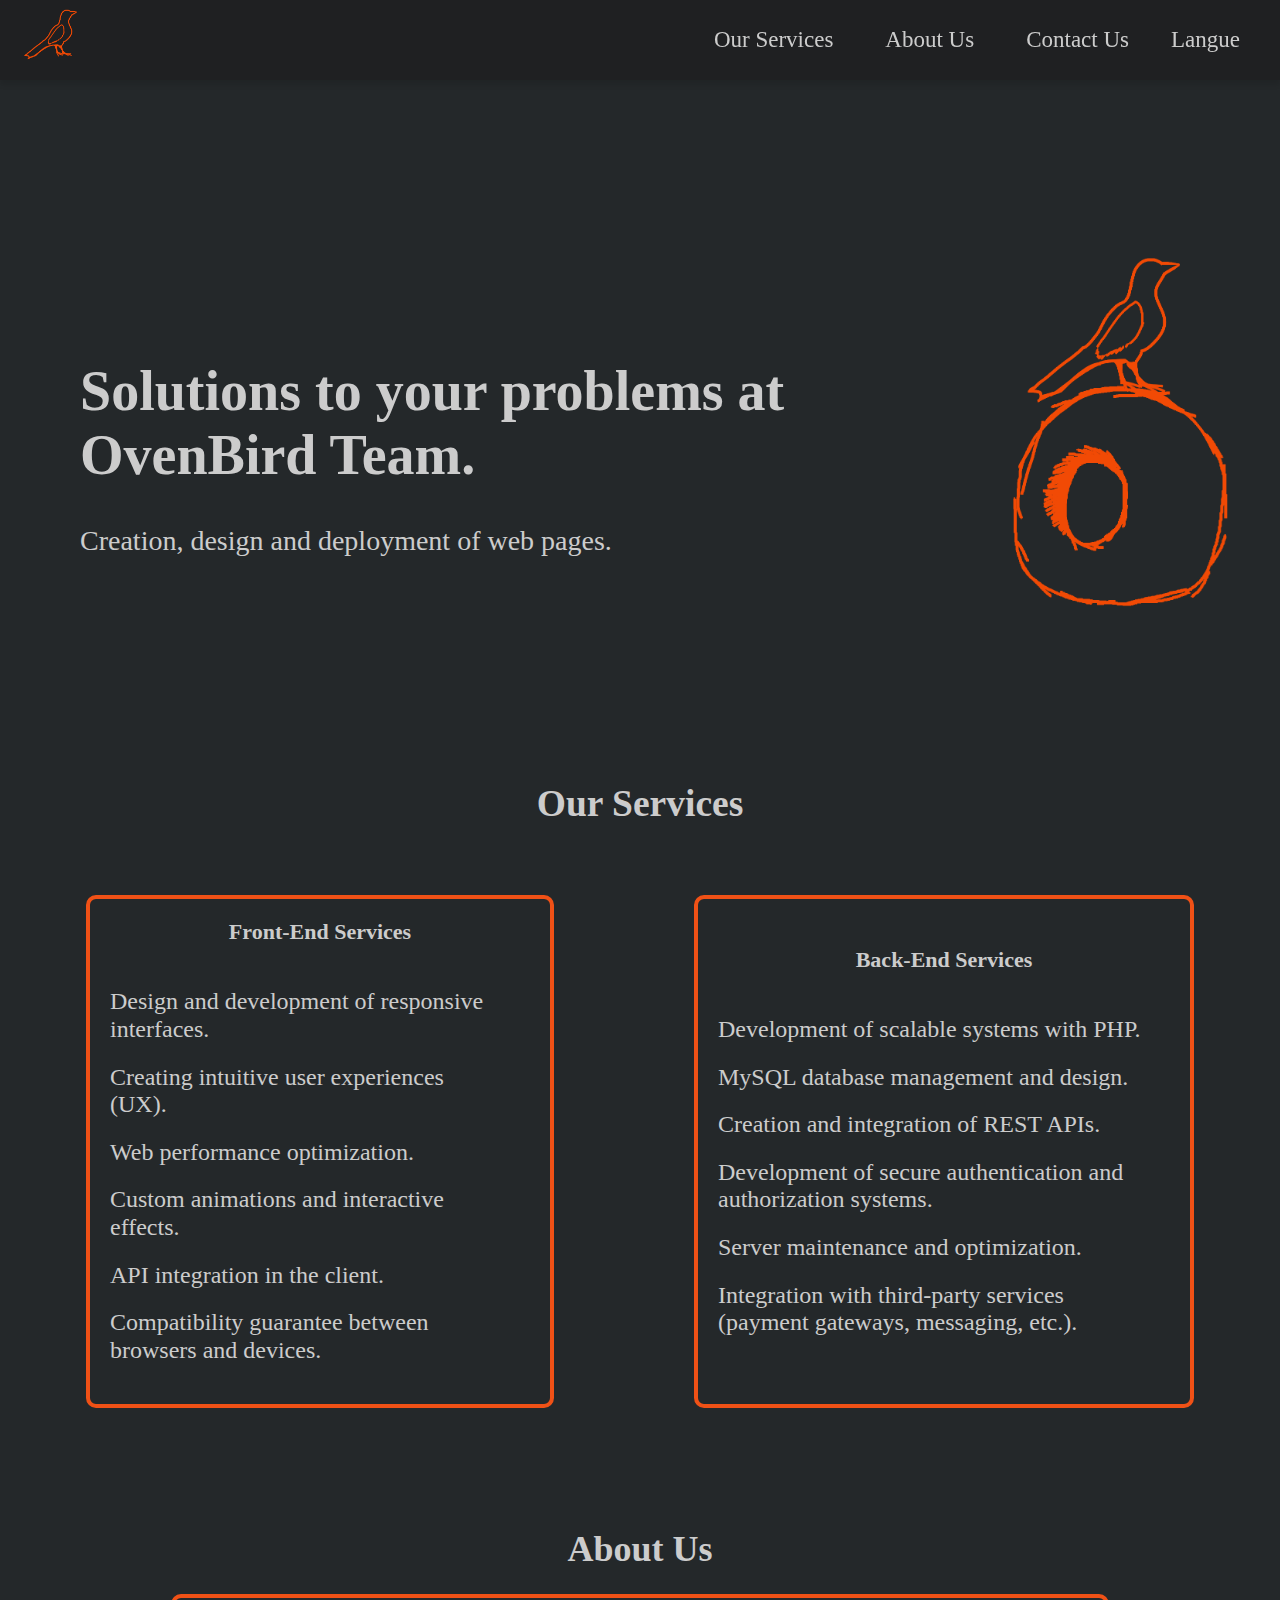
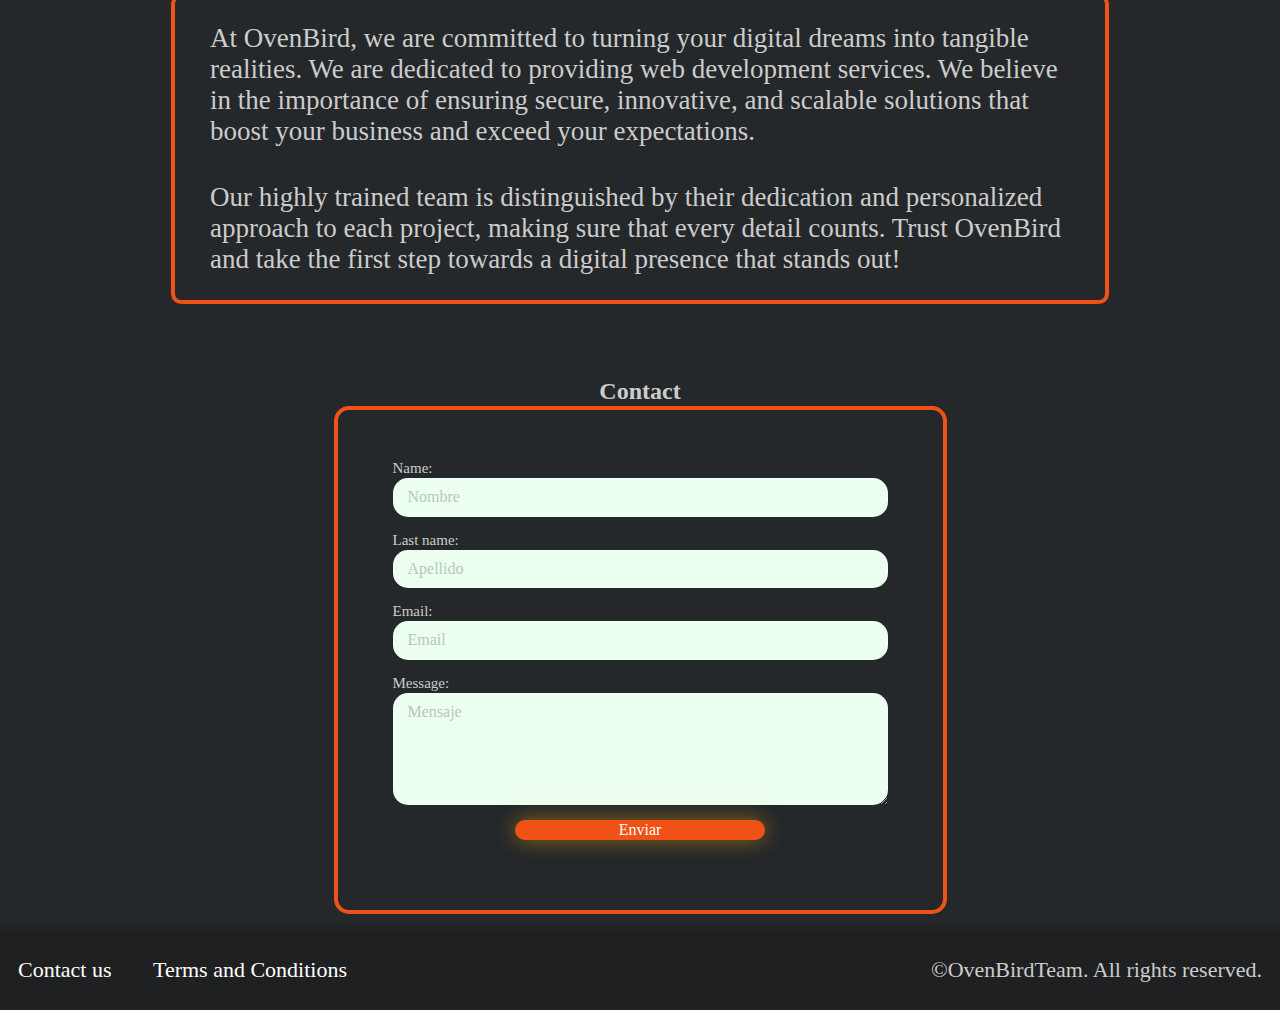
<file: index.html>
<!DOCTYPE html>
<html lang="en">
<head>
    <meta charset="UTF-8">
    <meta name="viewport" content="width=device-width, initial-scale=1.0">
    <meta name="author" content="OvenBirdTeam">
    <meta name="robots" content="index, follow"/>
    <meta name="description" content="We are committed to turning your digital dreams into tangible realities.
    We are dedicated to offering web development services. We believe in the importance of ensuring
    secure, innovative and scalable solutions that boost your business and exceed your expectations.">
    <meta name="keywords" content="Professional web design, Front-End development, Back-End development, web page creation">
    <meta http-equiv="Content-Security-Policy" content="font-src 'self' https://fonts.gstatic.com; style-src 'self' https://fonts.googleapis.com;">
    <link rel="canonical" href="https://www.ovenbirdteam.com/">
    <link rel="alternate" href="https://www.ovenbirdteam.com/" hreflang="en">
    <link rel="alternate" href="https://www.ovenbirdteam.com/es.html" hreflang="es">
    <link rel="stylesheet" href="styles.css">
    <link rel="stylesheet" href="normalize.css">
    <link rel="preconnect" href="https://fonts.googleapis.com">
    <link rel="preconnect" href="https://fonts.gstatic.com" crossorigin>
    <link href="https://fonts.googleapis.com/css2?family=Jersey+15&family=Josefin+Sans:ital,wght@0,100..700;1,100..700&display=swap" rel="stylesheet">
    <link rel="icon" href="img/logo.ico" type="image/x-icon">
    <title>OvenBirdTeam</title>
</head>
<body>
    <!-- Barra de Navegación -->
    <nav class="navbar">
        <div class="nav-container-logo">
            <a href="/">
                <img class="logo-img" src="img/logo.webp" alt="logo">
            </a>
        </div>
        <div>
            <ul class="nav-ul">
                <li class="nav-ul-li">
                    <a href="#OurServices" class="nav-link">
                        Our Services
                    </a>
                </li>
                <li class="nav-ul-li">
                    <a href="#AboutUs" class="nav-link">
                        About Us
                    </a>
                </li>
                <li class="nav-ul-li">
                    <a href="#ContactUs" class="nav-link">
                        Contact Us
                    </a>
                </li>
                <li class="langue-li"><p>Langue</p>
                    <ul class="nav-ul-langue">
                        <li class="nav-ul-langue-li">
                            <a hreflang="en" href="index.html" class="nav-link">English</a>
                        </li>
                        <li class="nav-ul-langue-li">
                            <a hreflang="es" href="es.html" class="nav-link">Español</a>
                        </li>
                    </ul>
                </li>
            </ul>
        </div>
    </nav>
    <!-- Contenido Principal -->
    <main>
        <header>
            <div class="header-container-title">
                <h1>
                    Solutions to your problems at OvenBird Team.
                </h1>
                <p>
                    Creation, design and deployment of web pages.
                </p>
            </div>
            <div class="header-container-logo">
                <img class="logo-transparent" src="img/logoc.webp" alt="logoc">
            </div>
        </header>
    <!-- Sección Nuestros Servicios -->
        <section class="section-services">
            <h2 id="#OurServices">
                Our Services
            </h2>
            <div class="section-container-services">
                <div class="section-container-services-ul">
                    <h3 class="services-h3">
                        Front-End Services
                    </h3>
                    <ul class="services-ul">
                        <li class="services-ul-li">
                            Design and development of responsive interfaces.
                        </li>
                        <li class="services-ul-li">
                            Creating intuitive user experiences (UX).
                        </li>
                        <li class="services-ul-li">
                            Web performance optimization.
                        </li>
                        <li class="services-ul-li">
                            Custom animations and interactive effects.
                        </li>
                        <li class="services-ul-li">
                            API integration in the client.
                        </li>
                        <li class="services-ul-li">
                            Compatibility guarantee between browsers and devices.
                        </li>
                    </ul>
                </div>
                <div class="section-container-services-ul">
                    <h3 class="services-h3">
                        Back-End Services
                    </h3>
                    <ul class="services-ul">
                        <li class="services-ul-li">
                            Development of scalable systems with PHP.
                        </li>
                        <li class="services-ul-li">
                            MySQL database management and design.
                        </li>
                        <li class="services-ul-li">
                            Creation and integration of REST APIs.
                        </li>
                        <li class="services-ul-li">
                            Development of secure authentication and authorization systems.
                        </li>
                        <li class="services-ul-li">
                            Server maintenance and optimization.
                        </li>
                        <li class="services-ul-li">
                            Integration with third-party services (payment gateways, messaging, etc.).
                        </li>
                    </ul>
                </div>
            </div>
        </section>
    <!-- Sección Sobre Nosotros -->
        <section class="section-aboutUs">
            <h2 id="AboutUs">
                About Us
            </h2>    
            <div class="section-aboutUs-div">
                <p class="section-aboutUs-p">
                    At OvenBird, we are committed to turning your digital dreams into tangible realities. We
                    are dedicated to providing web development services. We believe in the importance of ensuring secure, innovative, and scalable
                    solutions that boost your business and exceed your expectations.
                </p>
                <p class="section-aboutUs-p">
                    Our highly trained team is distinguished by their dedication and
                    personalized approach to each project, making sure that every detail counts. Trust
                    OvenBird and take the first step towards a digital presence that stands out!
                </p>
             </div>
        </section>
    <!-- Sección Contáctanos -->
        <section class="section-contactUs">
            <h2 id="ContactUs">
                Contact
            </h2>
            <form  data-netlify="true" netlify-honeypot="bot-field" class="section-form" name="contact" id="form" method="POST">
                <div class="form-container">
                    <input class="input-b" name="bot-field" type="hidden">
                    <div class="form-container-input">
                        <label class="form-label" for="name">Name:</label>
                        <input class="form-input" type="text" name="name" id="name" placeholder="Nombre" autocomplete="name">
                    </div>
                    <div class="form-container-input">
                        <label class="form-label" for="lastname">Last name:</label>
                        <input class="form-input" type="text" name="lastname" id="lastname" placeholder="Apellido" autocomplete="family-name">
                    </div>
                    <div class="form-container-input">
                        <label class="form-label" for="email">Email:</label>
                        <input class="form-input" type="email" name="email" id="email" placeholder="Email" autocomplete="email">
                    </div>
                    <div class="form-container-input">
                        <label class="form-label" for="message">Message:</label>
                        <textarea class="form-textarea" name="message" id="message" cols="50" rows="5"  placeholder="Mensaje"></textarea>
                    </div>
                    <div class="form-container-button">
                        <!-- <input type="hidden" name="_next" value="index.html"> -->
                        <input class="form-button" type="submit" value="Enviar">
                        <p class="warnings" id="warnings"></p>
                    </div>
                </div>
            </form>
        </section>
    </main>
        <footer class="footer-container">
            <div class="footer-container-links">
                <a class="footer-link" href="mailto:ovenbirdteam@gmail.com" class="footer-button-link">Contact us</a>
                <a class="footer-link" href="terms-and-conditions.html">Terms and Conditions</a>
            </div>
            <div class="footer-container-text">
                <p class="footer-text">©OvenBirdTeam. All rights reserved.</p>
            </div>
        </footer>
</body>
</html>
</file>
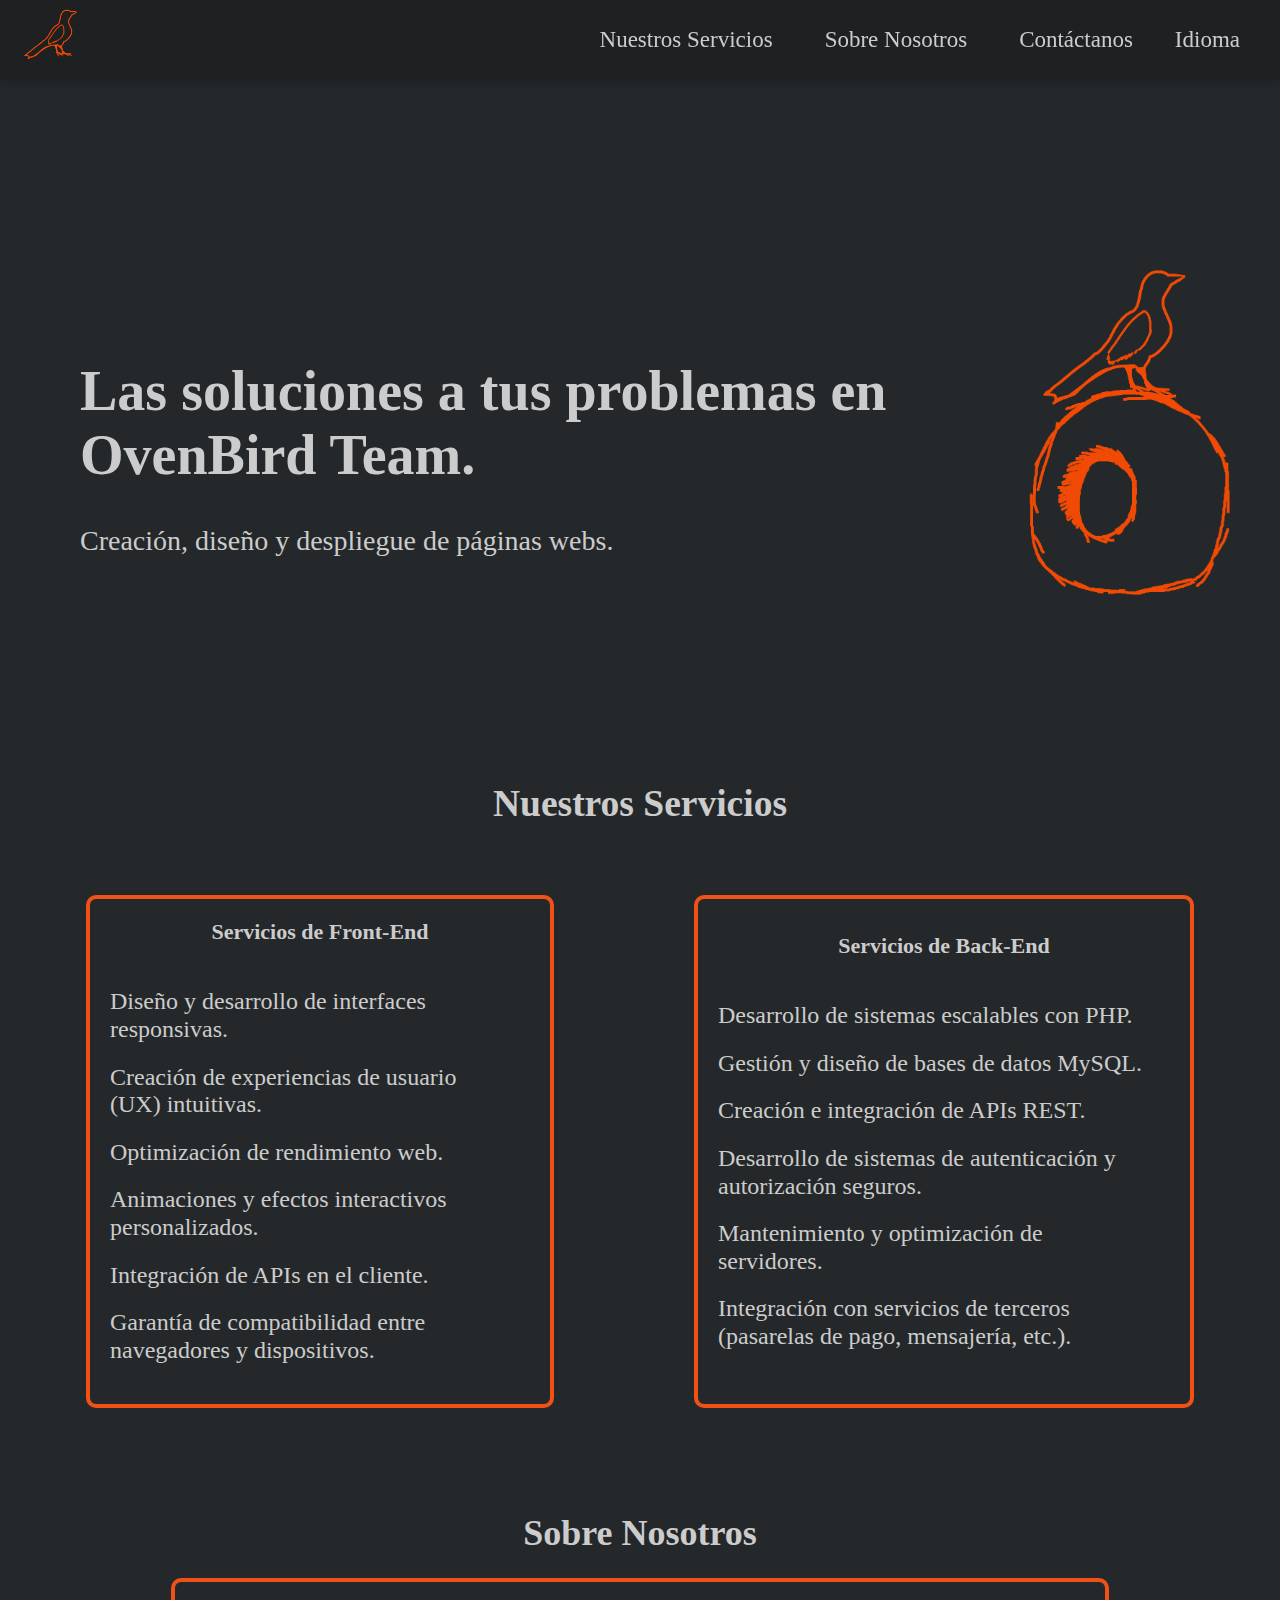
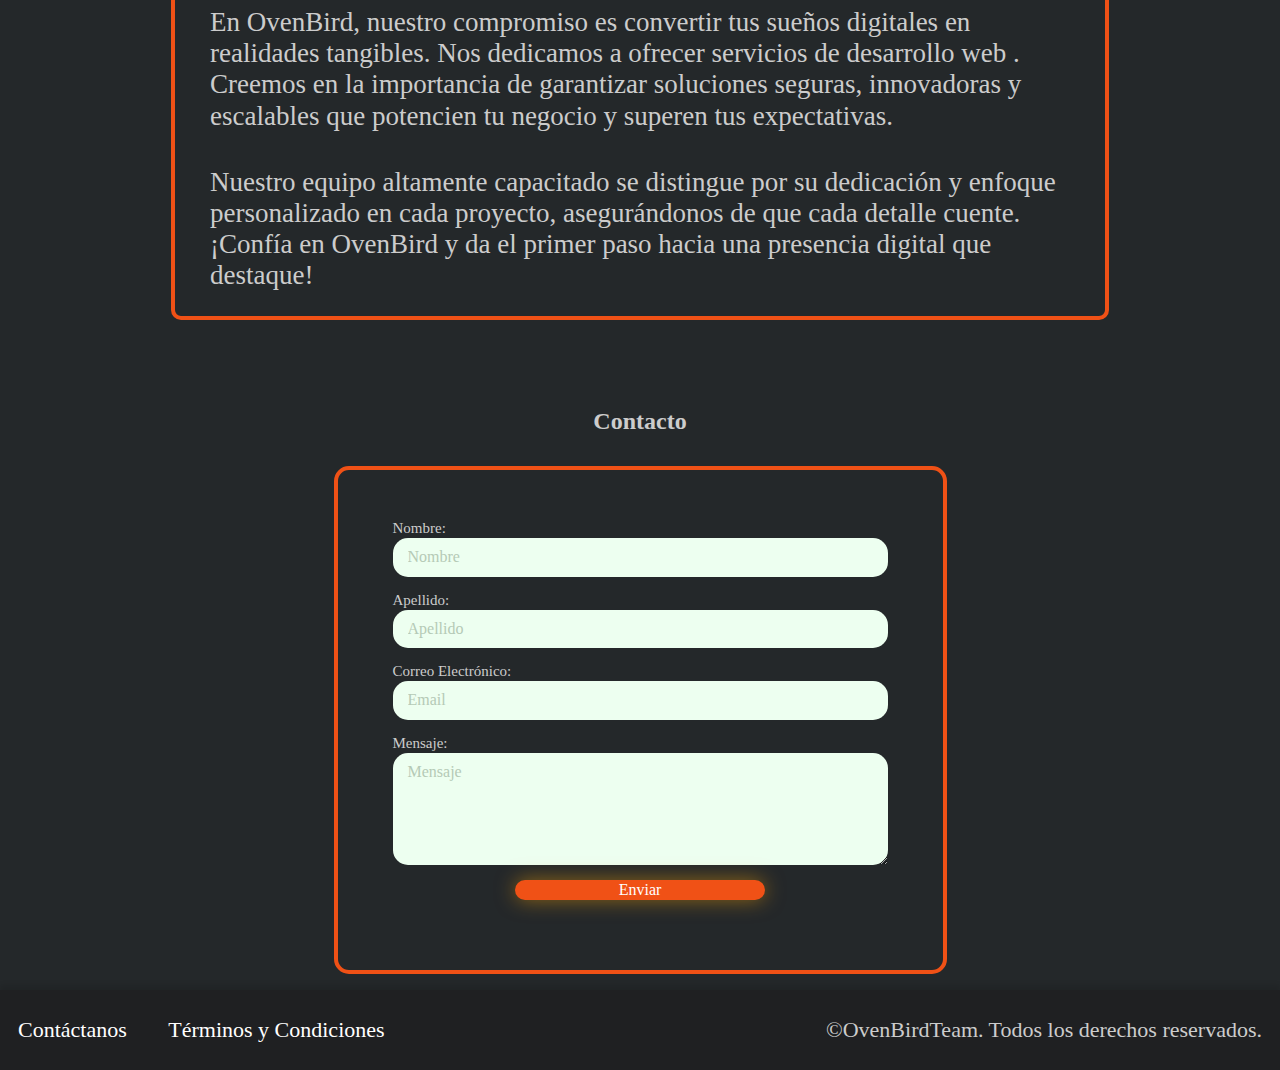
<file: es.html>
<!DOCTYPE html>
<html lang="es">
<head>
    <meta charset="UTF-8">
    <meta name="viewport" content="width=device-width, initial-scale=1.0">
    <meta name="author" content="OvenBirdTeam">
    <meta name="robots" content="index, follow"/>
    <meta name="description" content="En OvenBird, nuestro compromiso es convertir tus sueños digitales en realidades
    tangibles. Nos dedicamos a ofrecer servicios de desarrollo web. Creemos en la importancia de garantizar 
    soluciones seguras, innovadoras y escalables que potencien tu negocio y superen tus expectativas">
    <meta name="keywords" content="Diseño web profesional, desarrollo Front-End, desarrollo Back-End, creación de 
    páginas web">
    <meta http-equiv="Content-Security-Policy" content="font-src 'self' https://fonts.gstatic.com; style-src 'self' https://fonts.googleapis.com;">
    <link rel="canonical" href="https://www.ovenbirdteam.com/">
    <link rel="alternate" href="https://www.ovenbirdteam.com/" hreflang="en">
    <link rel="alternate" href="https://www.ovenbirdteam.com/es.html" hreflang="es">
    <link rel="stylesheet" href="styles.css">
    <link rel="stylesheet" href="normalize.css">
    <link rel="preconnect" href="https://fonts.googleapis.com">
    <link rel="preconnect" href="https://fonts.gstatic.com" crossorigin>
    <link href="https://fonts.googleapis.com/css2?family=Jersey+15&family=Josefin+Sans:ital,wght@0,100..700;1,100..700&display=swap" rel="stylesheet">
    <link rel="icon" href="img/logo.ico" type="image/x-icon">
    <title>OvenBirdTeam</title>
</head>
<body>
    <!-- Barra de Navegación -->
    <nav class="navbar">
        <div class="nav-container-logo">
            <a href="es.html">
                <img class="logo-img" src="img/logo.webp" alt="logo">
            </a>
        </div>
        <div>
            <ul class="nav-ul">
                <li class="nav-ul-li">
                    <a href="#NuestrosServicio" class="nav-link">
                        Nuestros Servicios
                    </a>
                </li>
                <li class="nav-ul-li">
                    <a href="#SobreNosotros" class="nav-link">
                        Sobre Nosotros
                    </a>
                </li>
                <li class="nav-ul-li">
                    <a href="#Contactanos" class="nav-link">
                        Contáctanos
                    </a>
                </li>
                <li class="langue-li"><p>Idioma</p>
                    <ul class="nav-ul-langue">
                        <li class="nav-ul-langue-li">
                            <a hreflang="en" href="index.html" class="nav-link">English</a>
                        </li>
                        <li class="nav-ul-langue-li">
                            <a hreflang="es" href="es.html" class="nav-link">Español</a>
                        </li>
                    </ul>
                </li>
            </ul>
        </div>
    </nav>
    <!-- Contenido Principal -->
    <main>
        <header>
            <div class="header-container-title">
                <h1>
                    Las soluciones a tus problemas en OvenBird Team.
                </h1>
                <p>
                    Creación, diseño y despliegue de páginas webs.
                </p>
            </div>
            <div class="header-container-logo">
                <img class="logo-transparent" src="img/logoc.webp" alt="logoc">
            </div>
        </header>
    <!-- Sección Nuestros Servicios -->
        <section class="section-services">
            <h2 id="NuestrosServicios">
                    Nuestros Servicios
            </h2>
            <div class="section-container-services">
                <div class="section-container-services-ul">
                    <h3 class="services-h3">
                        Servicios de Front-End
                    </h3>
                    <ul class="services-ul">
                        <li class="services-ul-li">
                            Diseño y desarrollo de interfaces responsivas.
                        </li>
                        <li class="services-ul-li">
                            Creación de experiencias de usuario (UX) intuitivas.
                        </li>
                        <li class="services-ul-li">
                            Optimización de rendimiento web.
                        </li>
                        <li class="services-ul-li">
                            Animaciones y efectos interactivos personalizados.
                        </li>
                        <li class="services-ul-li">
                            Integración de APIs en el cliente.
                        </li>
                        <li class="services-ul-li">
                            Garantía de compatibilidad entre navegadores y dispositivos.
                        </li>
                    </ul>
                </div>
                <div class="section-container-services-ul">
                    <h3 class="services-h3">
                        Servicios de Back-End
                    </h3>
                    <ul class="services-ul">
                        <li class="services-ul-li">
                            Desarrollo de sistemas escalables con  PHP.
                        </li>
                        <li class="services-ul-li">
                            Gestión y diseño de bases de datos MySQL.
                        </li>
                        <li class="services-ul-li">
                            Creación e integración de APIs REST.
                        </li>
                        <li class="services-ul-li">
                            Desarrollo de sistemas de autenticación y autorización seguros.
                        </li>
                        <li class="services-ul-li">
                            Mantenimiento y optimización de servidores.
                        </li>
                        <li class="services-ul-li">
                            Integración con servicios de terceros (pasarelas de pago, mensajería, etc.).
                        </li>
                    </ul>
                </div>
            </div>
        </section>
    <!-- Sección Sobre Nosotros -->
        <section class="section-aboutUs">
            <h2 id="SobreNosotros">
                Sobre Nosotros
            </h2>    
            <div class="section-aboutUs-div">
                <p class="section-aboutUs-p">
                En OvenBird, nuestro compromiso es convertir tus sueños digitales en realidades tangibles. Nos 
                dedicamos a ofrecer servicios de desarrollo web . Creemos en la importancia de garantizar soluciones 
                seguras, innovadoras y escalables que potencien tu negocio y superen tus expectativas.
                </p>
                <p class="section-aboutUs-p">Nuestro equipo altamente capacitado se distingue por su dedicación y 
                    enfoque personalizado en cada proyecto, asegurándonos de que cada detalle cuente. ¡Confía en 
                    OvenBird y da el primer paso hacia una presencia digital que destaque!</p>
             </div>
        </section>
    <!-- Sección Contáctanos -->
        <section class="section-contactUs">
            <h2 id="Contactanos">
                Contacto
            </h2>
            <form  data-netlify="true" netlify-honeypot="bot-field" class="section-form" name="contact" id="form" method="POST">
                <div class="form-container">
                    <input class="input-b" name="bot-field" type="hidden">
                    <div class="form-container-input">
                        <label class="form-label" for="name">Nombre:</label>
                        <input class="form-input" type="text" name="name" id="name" placeholder="Nombre" autocomplete="name">
                    </div>
                    <div class="form-container-input">
                        <label class="form-label" for="lastname">Apellido:</label>
                        <input class="form-input" type="text" name="lastname" id="lastname" placeholder="Apellido" autocomplete="family-name">
                    </div>
                    <div class="form-container-input">
                        <label class="form-label" for="email">Correo Electrónico:</label>
                        <input class="form-input" type="email" name="email" id="email" placeholder="Email" autocomplete="email">
                    </div>
                    <div class="form-container-input">
                        <label class="form-label" for="message">Mensaje:</label>
                        <textarea class="form-textarea" name="message" id="message" cols="50" rows="5"  placeholder="Mensaje"></textarea>
                    </div>
                    <div class="form-container-button">
                        <!-- <input type="hidden" name="_next" value="index.html"> -->
                        <input class="form-button" type="submit" value="Enviar">
                        <p class="warnings" id="warnings"></p>
                    </div>
                </div>
            </form>
        </section>
    </main>
        <footer class="footer-container">
            <div class="footer-container-links">
                <a class="footer-link" href="mailto:ovenbirdteam@gmail.com" class="footer-button-link">Contáctanos</a>
                <a class="footer-link" href="es/terminos-y-condiciones.html">Términos y Condiciones</a>
            </div>
            <div class="footer-container-text">
                <p class="footer-text">©OvenBirdTeam. Todos los derechos reservados.</p>
            </div>
        </footer>
</body>
</html>
</file>
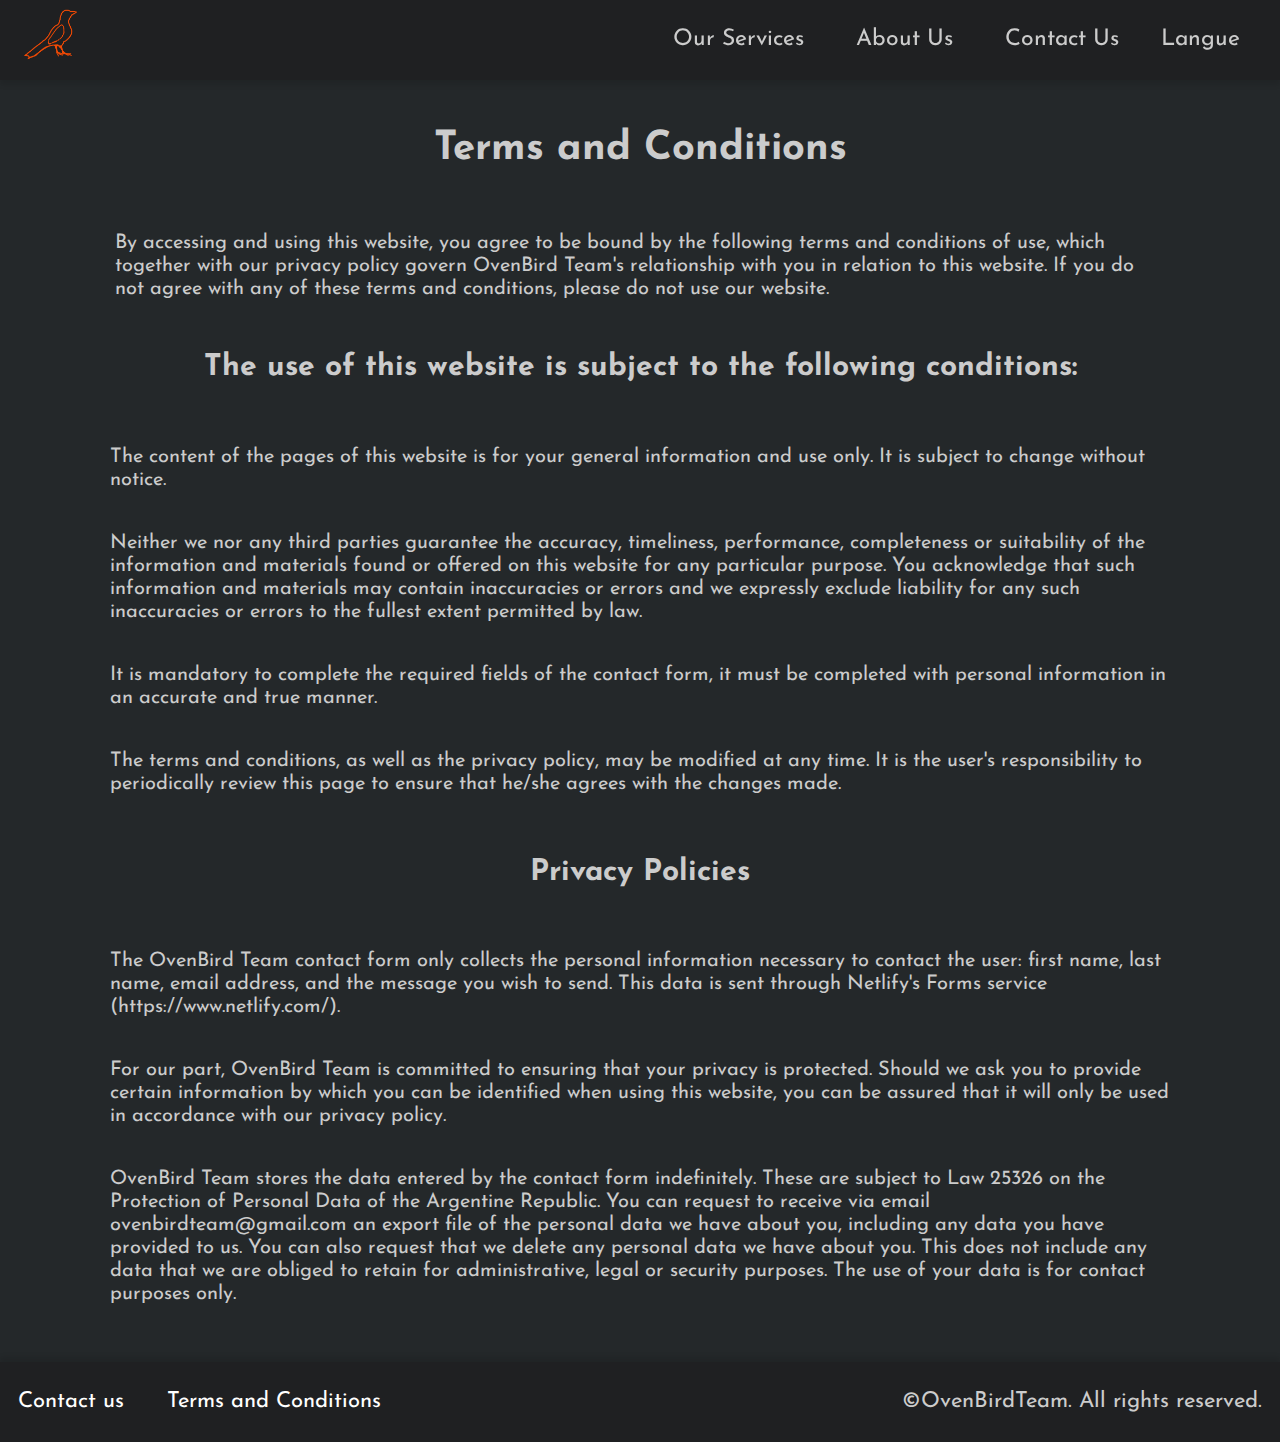
<file: terms-and-conditions.html>
<!DOCTYPE html>
<html lang="en">
<head>
    <meta charset="UTF-8">
    <meta name="viewport" content="width=device-width, initial-scale=1.0">
    <link rel="canonical" href="https://www.ovenbirdteam.com/es/terms-and-conditions.html">
    <link rel="alternate" href="https://www.ovenbirdteam.com/terms-and-conditions.html" hreflang="en">
    <link rel="alternate" href="https://www.ovenbirdteam.com/terminos-y-condiciones.html" hreflang="es">
    <link rel="stylesheet" href="styles.css">
    <link rel="stylesheet" href="styleterms.css">
    <link rel="stylesheet" href="normalize.css">
    <link rel="preconnect" href="https://fonts.googleapis.com">
    <link rel="preconnect" href="https://fonts.gstatic.com" crossorigin>
    <link href="https://fonts.googleapis.com/css2?family=Josefin+Sans:ital,wght@0,100..700;1,100..700&display=swap" rel="stylesheet">
    <title>Terms and Conditions</title>
    <link rel="icon" href="img/logo.ico" type="image/x-icon">
</head>
<body>
    <!-- Barra de Navegación -->
    <nav class="navbar">
        <div class="nav-container-logo">
            <a href="index.html">
                <img class="logo-img" src="img/logo.webp" alt="logo">
            </a>
        </div>
        <ul class="nav-ul">
            <li class="nav-ul-li">
                <a href="index.html#OurServices" class="nav-link">
                    Our Services
                </a>
            </li>
            <li class="nav-ul-li">
                <a href="index.html#AboutUs" class="nav-link">
                    About Us
                </a>
            </li>
            <li class="nav-ul-li">
                <a href="index.html#ContactUs" class="nav-link">
                    Contact Us
                </a>
            </li>
            <li class="langue-li"><p>Langue</p>
                <ul class="nav-ul-langue">
                    <li class="nav-ul-langue-li">
                        <a hreflang="en" href="../terms-and-conditions.html" class="nav-link">English</a>
                    </li>
                    <li class="nav-ul-langue-li">
                        <a hreflang="es" href="terminos-y-condiciones.html" class="nav-link">Español</a>
                    </li>
                </ul>
            </li>
        </ul>
    </nav>
    <!-- Contenido Principal -->
    <main class="main-container">
        <h1 class="main-title">Terms and Conditions</h1>
        <p class="main-text">
            By accessing and using this website, you agree to be bound by the following terms and conditions of use,
            which together with our privacy policy govern OvenBird Team's relationship with you in relation to this 
            website. If you do not agree with any of these terms and conditions, please do not use our website.
        </p>
        <h2 class="main-subtitle">The use of this website is subject to the following conditions:</h2>
        <ul class="main-list">
            <li class="list-li">
            The content of the pages of this website is for your general information and use only.
            It is subject to change without notice.
            </li>
            <li class="list-li">
                Neither we nor any third parties guarantee the accuracy, timeliness, performance, 
                completeness or suitability of the information and materials found or offered on this website for any 
                particular purpose. You acknowledge that such information and materials may contain inaccuracies or 
                errors and we expressly exclude liability for any such inaccuracies or errors to the fullest extent 
                permitted by law.
            </li>
            <li class="list-li">
                It is mandatory to complete the required fields of the contact form, it must be completed 
                with personal information in an accurate and true manner.
            </li>
            <li class="list-li">
                The terms and conditions, as well as the privacy policy, may be modified at any time. It is the user's 
                responsibility to periodically review this page to ensure that he/she agrees with the changes made.
            </li>
        </ul>
        <h2 class="main-subtitle">Privacy Policies</h2>
        <ul class="main-list">
            <li class="list-li">
                The OvenBird Team contact form only collects the personal information necessary to contact the user: 
                first name, last name, email address, and the message you wish to send. This data is sent through 
                Netlify's Forms service (https://www.netlify.com/).
            </li>
            <li class="list-li">
                For our part, OvenBird Team is committed to ensuring that your privacy is protected. Should we ask you to
                provide certain information by which you can be identified when using this website, you can be 
                assured that it will only be used in accordance with our privacy policy.
            </li>
            <li class="list-li">
                OvenBird Team stores the data entered by the contact form indefinitely. These are subject to Law 25326 on 
                the Protection of Personal Data of the Argentine Republic. You can request to receive via email 
                ovenbirdteam@gmail.com an export file of the personal data we have about you, including any data you have 
                provided to us. You can also request that we delete any personal data we have about you. This does not include 
                any data that we are obliged to retain for administrative, legal or security purposes. The use of your data 
                is for contact purposes only.
            </li>
        </ul>
    </main>
    <footer class="footer-container">
        <div class="footer-container-links">
            <a class="footer-link" href="mailto:ovenbirdteam@gmail.com" class="footer-button-link">Contact us</a>
            <a class="footer-link" href="terms-and-conditions.html">Terms and Conditions</a>
        </div>
        <div class="footer-container-text">
            <p class="footer-text">©OvenBirdTeam. All rights reserved.</p>
        </div>
    </footer>
</body>
</html>
</file>
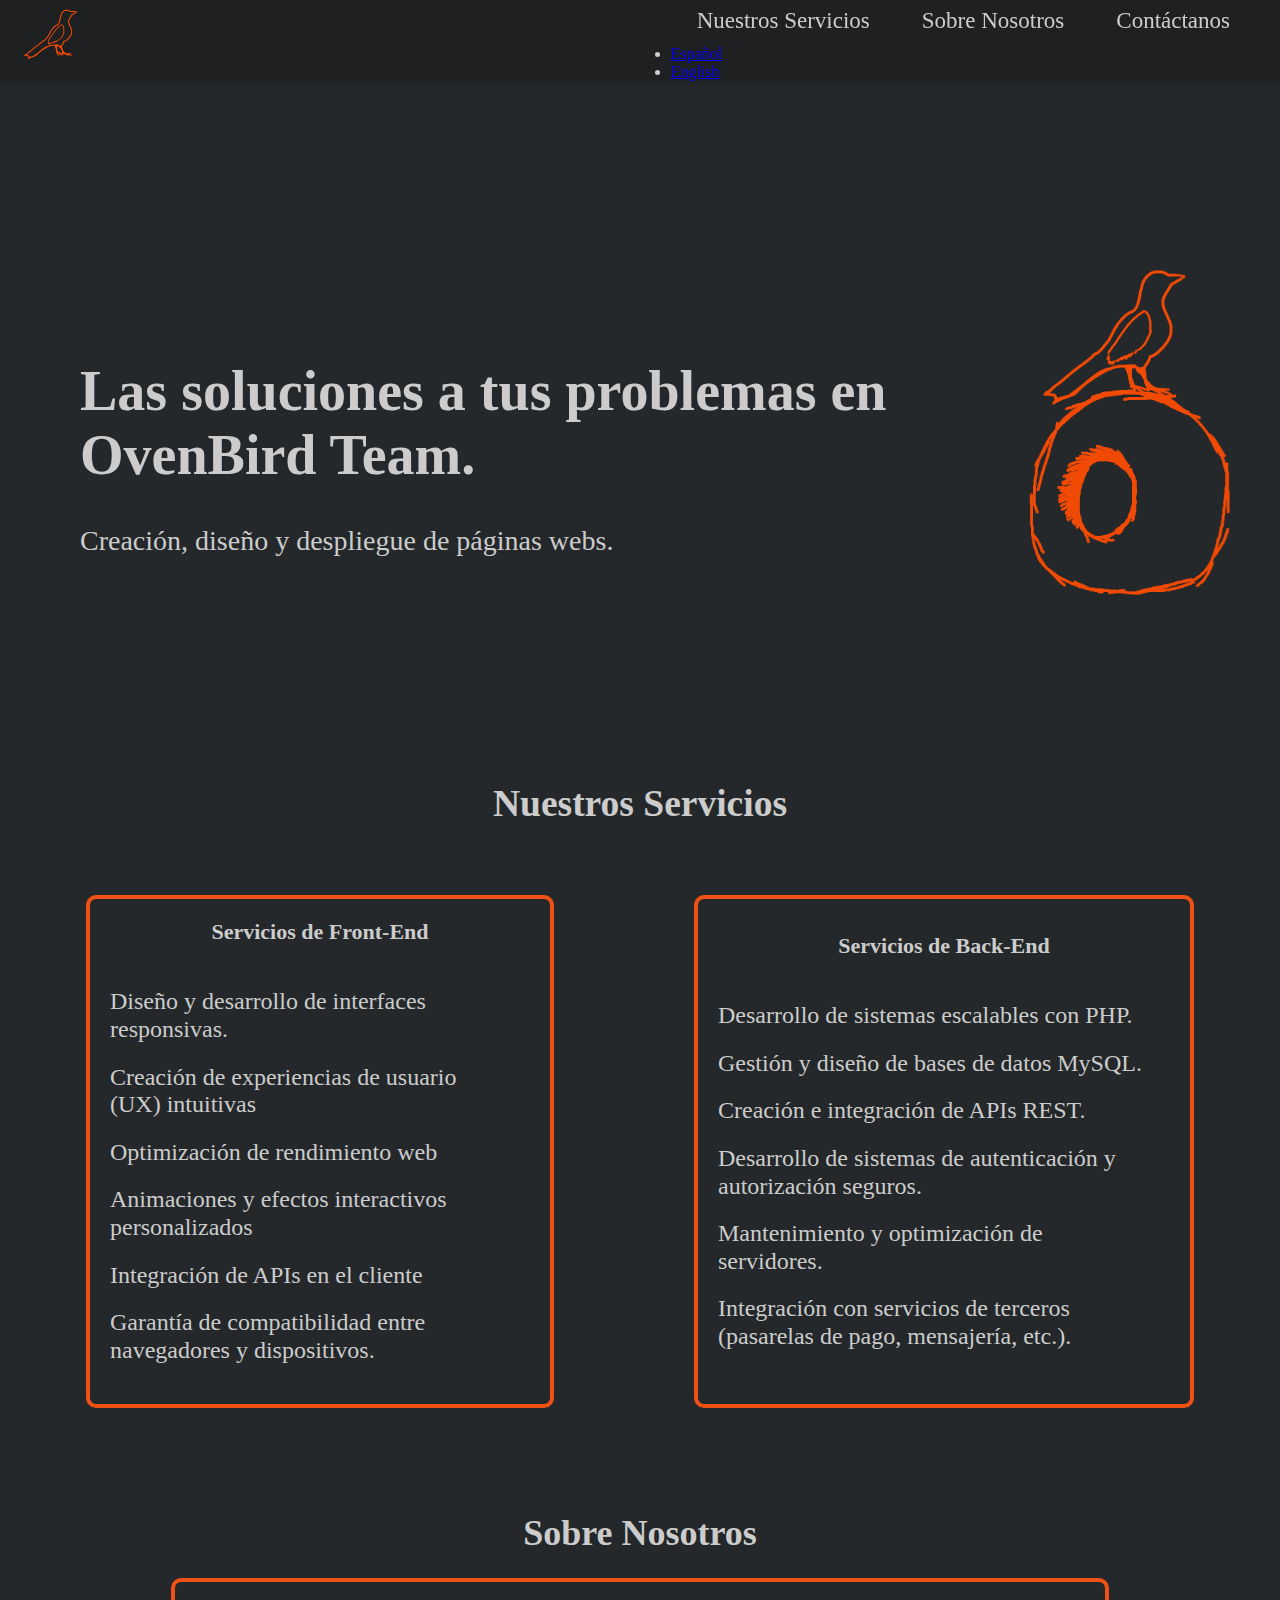
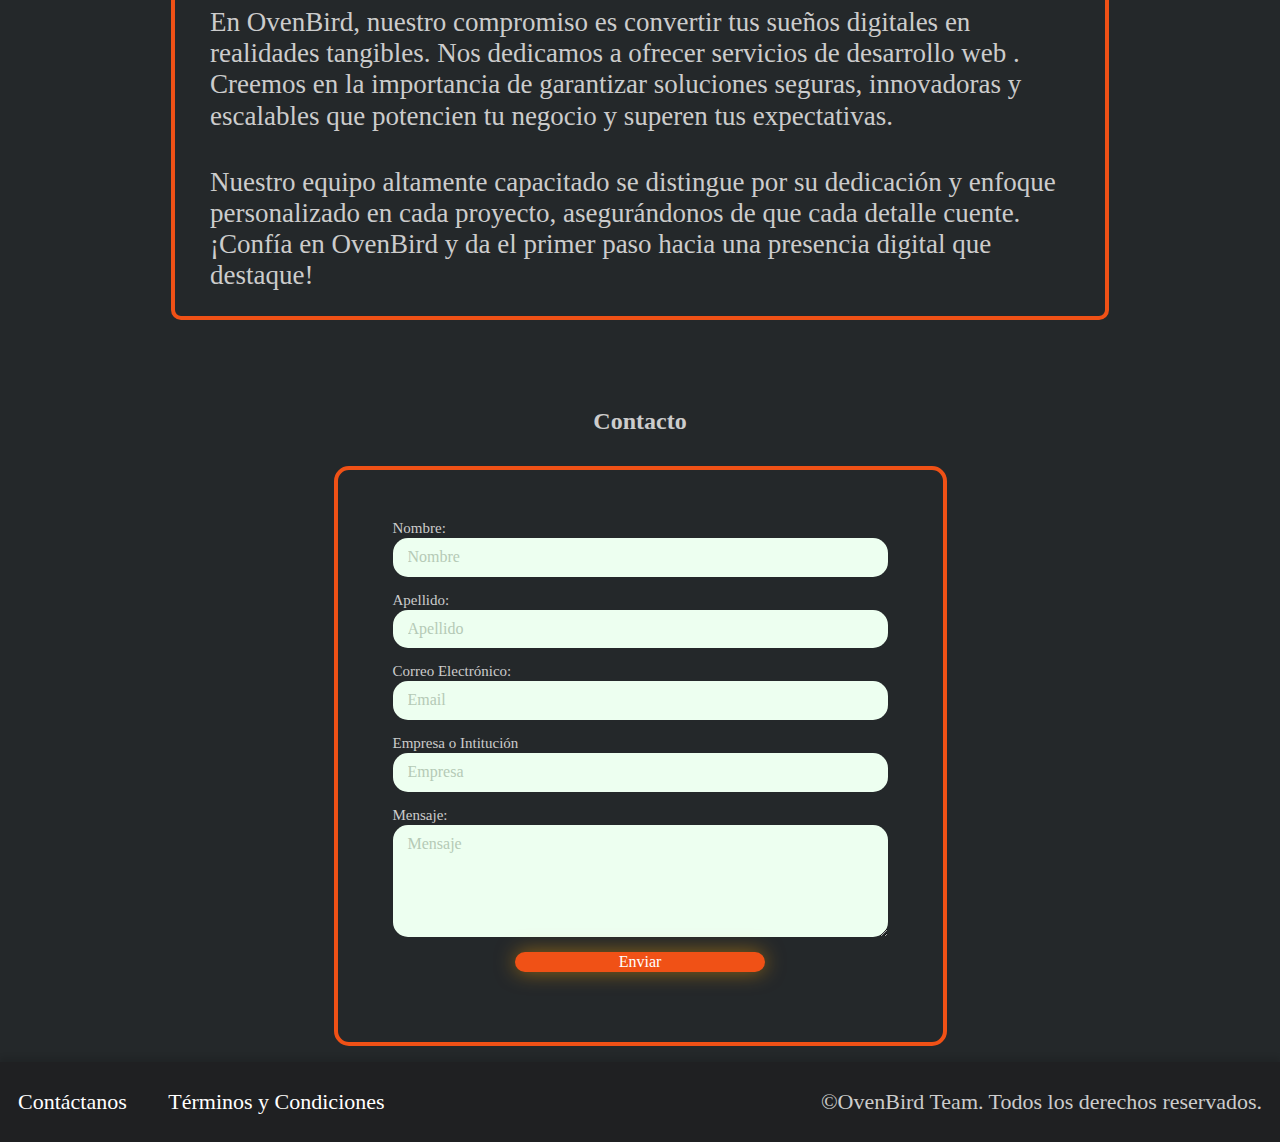
<file: es/index-es.html>
<!DOCTYPE html>
<html lang="es">
<head>
    <meta charset="UTF-8">
    <meta name="viewport" content="width=device-width, initial-scale=1.0">
    <meta name="author" content="OvenBird Team">
    <meta name="robots" content="index, follow"/>
    <meta name="description" content="En OvenBird, nuestro compromiso es convertir tus sueños digitales en realidades
    tangibles. Nos dedicamos a ofrecer servicios de desarrollo web . Creemos en la importancia de garantizar 
    soluciones seguras, innovadoras y escalables que potencien tu negocio y superen tus expectativas">
    <meta name="keywords" content="Diseño web profesional, desarrollo Front-End, desarrollo Back-End, creación de 
    páginas web">
    <meta http-equiv="Content-Security-Policy" content="font-src 'self' https://fonts.gstatic.com; style-src 'self' https://fonts.googleapis.com;">
    <link rel="canonical" href="htttps://ovenbirdteam.com">
    <link rel="stylesheet" href="/styles.css">
    <link rel="stylesheet" href="/normalize.css">
    <link rel="preconnect" href="https://fonts.googleapis.com">
    <link rel="preconnect" href="https://fonts.gstatic.com" crossorigin>
    <link href="https://fonts.googleapis.com/css2?family=Jersey+15&family=Josefin+Sans:ital,wght@0,100..700;1,100..700&display=swap" rel="stylesheet">
    <link rel="icon" href="/img/logo.ico" type="image/x-icon">
    <title>OvenBird Team</title>
</head>
<body>
    <!-- Barra de Navegación -->
    <nav class="navbar">
        <div class="nav-container-logo">
            <a href="index.html">
                <img class="logo-img" src="/img/logo.webp" alt="logo">
            </a>
        </div>
        <div>
            <ul class="nav-ul">
                <li class="nav-ul-li">
                    <a href="#NuestrosServicios" class="nav-link">
                        Nuestros Servicios
                    </a>
                </li>
                <li class="nav-ul-li">
                    <a href="#SobreNosotros" class="nav-link">
                        Sobre Nosotros
                    </a>
                </li>
                <li class="nav-ul-li">
                    <a href="#Contactanos" class="nav-link">
                        Contáctanos
                    </a>
                </li>
            </ul>
            <ul>
                <li>
                    <a hreflang="es" href="/es">Español</a>
                </li>
                <li>
                    <a hreflang="en" href="/">English</a>
                </li>
            </ul>
        </div>
    </nav>
    <!-- Contenido Principal -->
    <main>
        <header>
            <div class="header-container-title">
                <h1>
                    Las soluciones a tus problemas en OvenBird Team.
                </h1>
                <p>
                    Creación, diseño y despliegue de páginas webs.
                </p>
            </div>
            <div class="header-container-logo">
                <img class="logo-transparent" src="/img/logoc.webp" alt="logoc">
            </div>
        </header>
    <!-- Sección Nuestros Servicios -->
        <section class="section-services">
            <h2 id="NuestrosServicios">
                    Nuestros Servicios
            </h2>
            <div class="section-container-services">
                <div class="section-container-services-ul">
                    <h3 class="services-h3">
                        Servicios de Front-End
                    </h3>
                    <ul class="services-ul">
                        <li class="services-ul-li">
                            Diseño y desarrollo de interfaces responsivas.
                        </li>
                        <li class="services-ul-li">
                            Creación de experiencias de usuario (UX) intuitivas
                        </li>
                        <li class="services-ul-li">
                            Optimización de rendimiento web
                        </li>
                        <li class="services-ul-li">
                            Animaciones y efectos interactivos personalizados
                        </li>
                        <li class="services-ul-li">
                            Integración de APIs en el cliente
                        </li>
                        <li class="services-ul-li">
                            Garantía de compatibilidad entre navegadores y dispositivos.
                        </li>
                    </ul>
                </div>
                <div class="section-container-services-ul">
                    <h3 class="services-h3">
                        Servicios de Back-End
                    </h3>
                    <ul class="services-ul">
                        <li class="services-ul-li">
                            Desarrollo de sistemas escalables con  PHP.
                        </li>
                        <li class="services-ul-li">
                            Gestión y diseño de bases de datos MySQL.
                        </li>
                        <li class="services-ul-li">
                            Creación e integración de APIs REST.
                        </li>
                        <li class="services-ul-li">
                            Desarrollo de sistemas de autenticación y autorización seguros.
                        </li>
                        <li class="services-ul-li">
                            Mantenimiento y optimización de servidores.
                        </li>
                        <li class="services-ul-li">
                            Integración con servicios de terceros (pasarelas de pago, mensajería, etc.).
                        </li>
                    </ul>
                </div>
            </div>
        </section>
    <!-- Sección Sobre Nosotros -->
        <section class="section-aboutUs">
            <h2 id="SobreNosotros">
                Sobre Nosotros
            </h2>    
            <div class="section-aboutUs-div">
                <p class="section-aboutUs-p">
                En OvenBird, nuestro compromiso es convertir tus sueños digitales en realidades tangibles. Nos 
                dedicamos a ofrecer servicios de desarrollo web . Creemos en la importancia de garantizar soluciones 
                seguras, innovadoras y escalables que potencien tu negocio y superen tus expectativas.
                </p>
                <p class="section-aboutUs-p">Nuestro equipo altamente capacitado se distingue por su dedicación y 
                    enfoque personalizado en cada proyecto, asegurándonos de que cada detalle cuente. ¡Confía en 
                    OvenBird y da el primer paso hacia una presencia digital que destaque!</p>
             </div>
        </section>
    <!-- Sección Contáctanos -->
        <section class="section-contactUs">
            <h2 id="Contactanos">
                Contacto
            </h2>
            <form  data-netlify="true" netlify-honeypot="bot-field" class="section-form" name="contact" id="form" method="POST">
                <div class="form-container">
                    <input class="input-b" name="bot-field" type="hidden">
                    <div class="form-container-input">
                        <label class="form-label" for="name">Nombre:</label>
                        <input class="form-input" type="text" name="name" id="name" placeholder="Nombre" autocomplete="name">
                    </div>
                    <div class="form-container-input">
                        <label class="form-label" for="lastname">Apellido:</label>
                        <input class="form-input" type="text" name="lastname" id="lastname" placeholder="Apellido" autocomplete="family-name">
                    </div>
                    <div class="form-container-input">
                        <label class="form-label" for="email">Correo Electrónico:</label>
                        <input class="form-input" type="email" name="email" id="email" placeholder="Email" autocomplete="email">
                    </div>
                    <div class="form-container-input">
                        <label class="form-label" for="company">Empresa o Intitución</label>
                        <input class="form-input" type="text" name="company" id="company" placeholder="Empresa" autocomplete="organization">
                    </div>
                    <div class="form-container-input">
                        <label class="form-label" for="message">Mensaje:</label>
                        <textarea class="form-textarea" name="message" id="message" cols="50" rows="5"  placeholder="Mensaje"></textarea>
                    </div>
                    <div class="form-container-button">
                        <!-- <input type="hidden" name="_next" value="index.html"> -->
                        <input class="form-button" type="submit" value="Enviar">
                        <p class="warnings" id="warnings"></p>
                    </div>
                </div>
            </form>
        </section>
    </main>
        <footer class="footer-container">
            <div class="footer-container-links">
                <a class="footer-link" href="mailto:ovenbirdteam@gmail.com?" class="footer-button-link">Contáctanos</a>
                <a class="footer-link" href="termsandcond.html">Términos y Condiciones</a>
            </div>
            <div class="footer-container-text">
                <p class="footer-text">©OvenBird Team. Todos los derechos reservados.</p>
            </div>
        </footer>
</body>
</html>
</file>
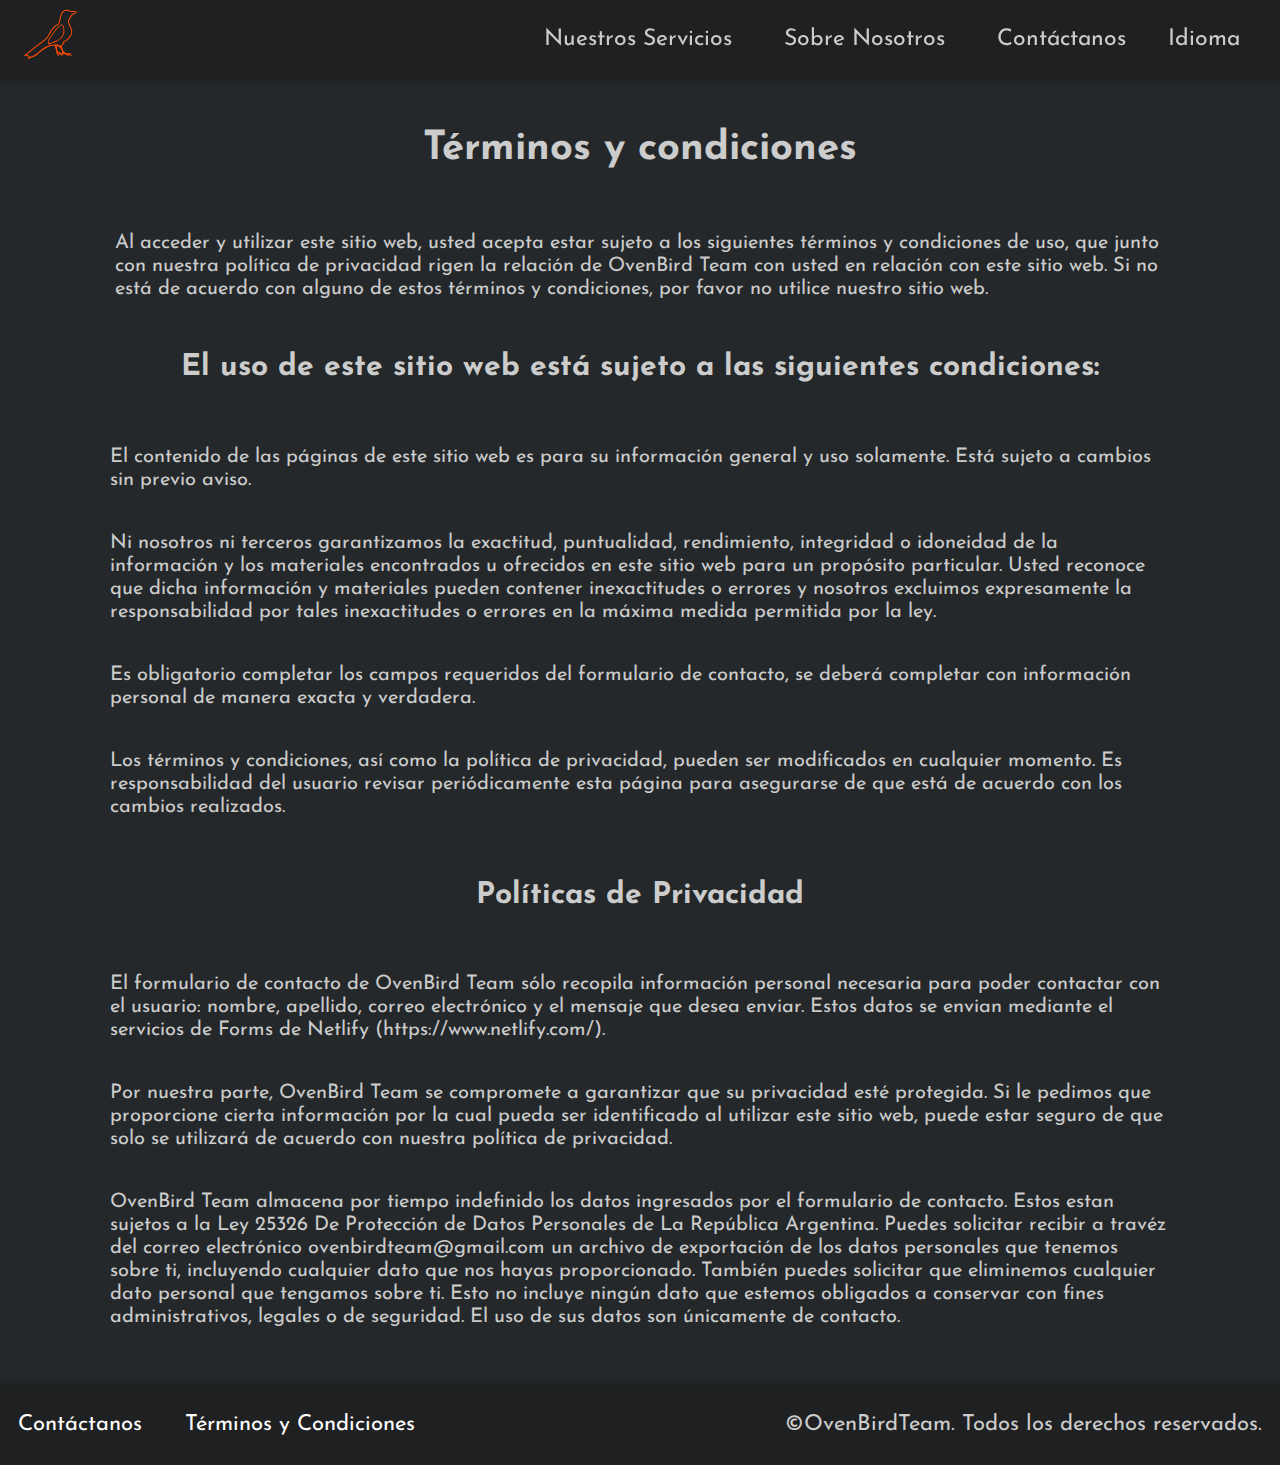
<file: es/terminos-y-condiciones.html>
<!DOCTYPE html>
<html lang="es">
<head>
    <meta charset="UTF-8">
    <meta name="viewport" content="width=device-width, initial-scale=1.0">
    <link rel="canonical" href="https://www.ovenbirdteam.com/es/terminos-y-condiciones.html">
    <link rel="alternate" href="https://www.ovenbirdteam.com/terms-and-conditions.html" hreflang="en">
    <link rel="alternate" href="https://www.ovenbirdteam.com/terminos-y-condiciones.html" hreflang="es">
    <link rel="stylesheet" href="../styles.css">
    <link rel="stylesheet" href="../styleterms.css">
    <link rel="stylesheet" href="../normalize.css">
    <link rel="preconnect" href="https://fonts.googleapis.com">
    <link rel="preconnect" href="https://fonts.gstatic.com" crossorigin>
    <link href="https://fonts.googleapis.com/css2?family=Josefin+Sans:ital,wght@0,100..700;1,100..700&display=swap" rel="stylesheet">
    <title>Términos y Condiciones</title>
    <link rel="icon" href="../img/logo.ico" type="image/x-icon">
</head>
<body>
    <!-- Barra de Navegación -->
    <nav class="navbar">
        <div class="nav-container-logo">
            <a href="../es.html">
                <img class="logo-img" src="../img/logo.webp" alt="logo">
            </a>
        </div>
        <ul class="nav-ul">
            <li class="nav-ul-li">
                <a href="../es.html#NuestrosServicios" class="nav-link">
                    Nuestros Servicios
                </a>
            </li>
            <li class="nav-ul-li">
                <a href="../es.html#SobreNosotros" class="nav-link">
                    Sobre Nosotros
                </a>
            </li>
            <li class="nav-ul-li">
                <a href="../es.html#Contactanos" class="nav-link">
                    Contáctanos
                </a>
            </li>
            <li class="langue-li"><p>Idioma</p>
                <ul class="nav-ul-langue">
                    <li class="nav-ul-langue-li">
                        <a hreflang="en" href="../terms-and-conditions.html" class="nav-link">English</a>
                    </li>
                    <li class="nav-ul-langue-li">
                        <a hreflang="es" href="terminos-y-condiciones.html" class="nav-link">Español</a>
                    </li>
                </ul>
            </li>
        </ul>
    </nav>
    <!-- Contenido Principal -->
    <main class="main-container">
        <h1 class="main-title">Términos y condiciones</h1>
        <p class="main-text">
            Al acceder y utilizar este sitio web, usted acepta estar sujeto a los siguientes términos y condiciones
            de uso, que junto con nuestra política de privacidad rigen la relación de OvenBird Team con usted en
            relación con este sitio web. Si no está de acuerdo con alguno de estos términos y condiciones, por
            favor no utilice nuestro sitio web.
        </p>
        <h2 class="main-subtitle">El uso de este sitio web está sujeto a las siguientes condiciones:</h2>
        <ul class="main-list">
            <li class="list-li">
                El contenido de las páginas de este sitio web es para su información general y uso solamente. Está
                sujeto a cambios sin previo aviso.
            </li>
            <li class="list-li">
                Ni nosotros ni terceros garantizamos la exactitud, puntualidad, rendimiento, integridad o
                idoneidad de la información y los materiales encontrados u ofrecidos en este sitio web para un
                propósito particular. Usted reconoce que dicha información y materiales pueden contener
                inexactitudes o errores y nosotros excluimos expresamente la responsabilidad por tales inexactitudes
                o errores en la máxima medida permitida por la ley.
            </li>
            <li class="list-li">
                Es obligatorio completar los campos requeridos del formulario de contacto, se deberá completar con
                información personal de manera exacta y verdadera.
            </li>
            <li class="list-li">
                Los términos y condiciones, así como la política de privacidad, pueden ser modificados en cualquier
                momento. Es responsabilidad del usuario revisar periódicamente esta página para asegurarse de que
                está de acuerdo con los cambios realizados.
            </li>
        </ul>
        <h2 class="main-subtitle">Políticas de Privacidad</h2>
        <ul class="main-list">
            <li class="list-li">
                El formulario de contacto de OvenBird Team sólo recopila información personal necesaria para poder 
                contactar con el usuario: nombre, apellido, correo electrónico y el mensaje que desea enviar. Estos 
                datos se envian mediante el servicios de Forms de Netlify (https://www.netlify.com/).
            </li>
            <li class="list-li">
                Por nuestra parte, OvenBird Team se compromete a garantizar que su privacidad esté protegida. Si le pedimos que 
                proporcione cierta información por la cual pueda ser identificado al utilizar este sitio web, puede estar 
                seguro de que solo se utilizará de acuerdo con nuestra política de privacidad.
            </li>
            <li class="list-li">
                OvenBird Team almacena por tiempo indefinido los datos ingresados por el formulario de contacto. Estos estan
                sujetos a la Ley 25326 De Protección de Datos Personales de La República Argentina. Puedes solicitar recibir 
                a travéz del correo electrónico ovenbirdteam@gmail.com un archivo de exportación de los datos personales que 
                tenemos sobre ti, incluyendo cualquier dato que nos hayas proporcionado. También puedes solicitar que eliminemos 
                cualquier dato personal que tengamos sobre ti. Esto no incluye ningún dato que estemos obligados a conservar con 
                fines administrativos, legales o de seguridad. El uso de sus datos son únicamente de contacto.
            </li>
        </ul>
    </main>
    <footer class="footer-container">
        <div class="footer-container-links">
            <a class="footer-link" href="mailto:ovenbirdteam@gmail.com" class="footer-button-link">Contáctanos</a>
            <a class="footer-link" href="terminos-y-condiciones.html">Términos y Condiciones</a>
        </div>
        <div class="footer-container-text">
            <p class="footer-text">©OvenBirdTeam. Todos los derechos reservados.</p>
        </div>
    </footer>
</body>
</html>
</file>
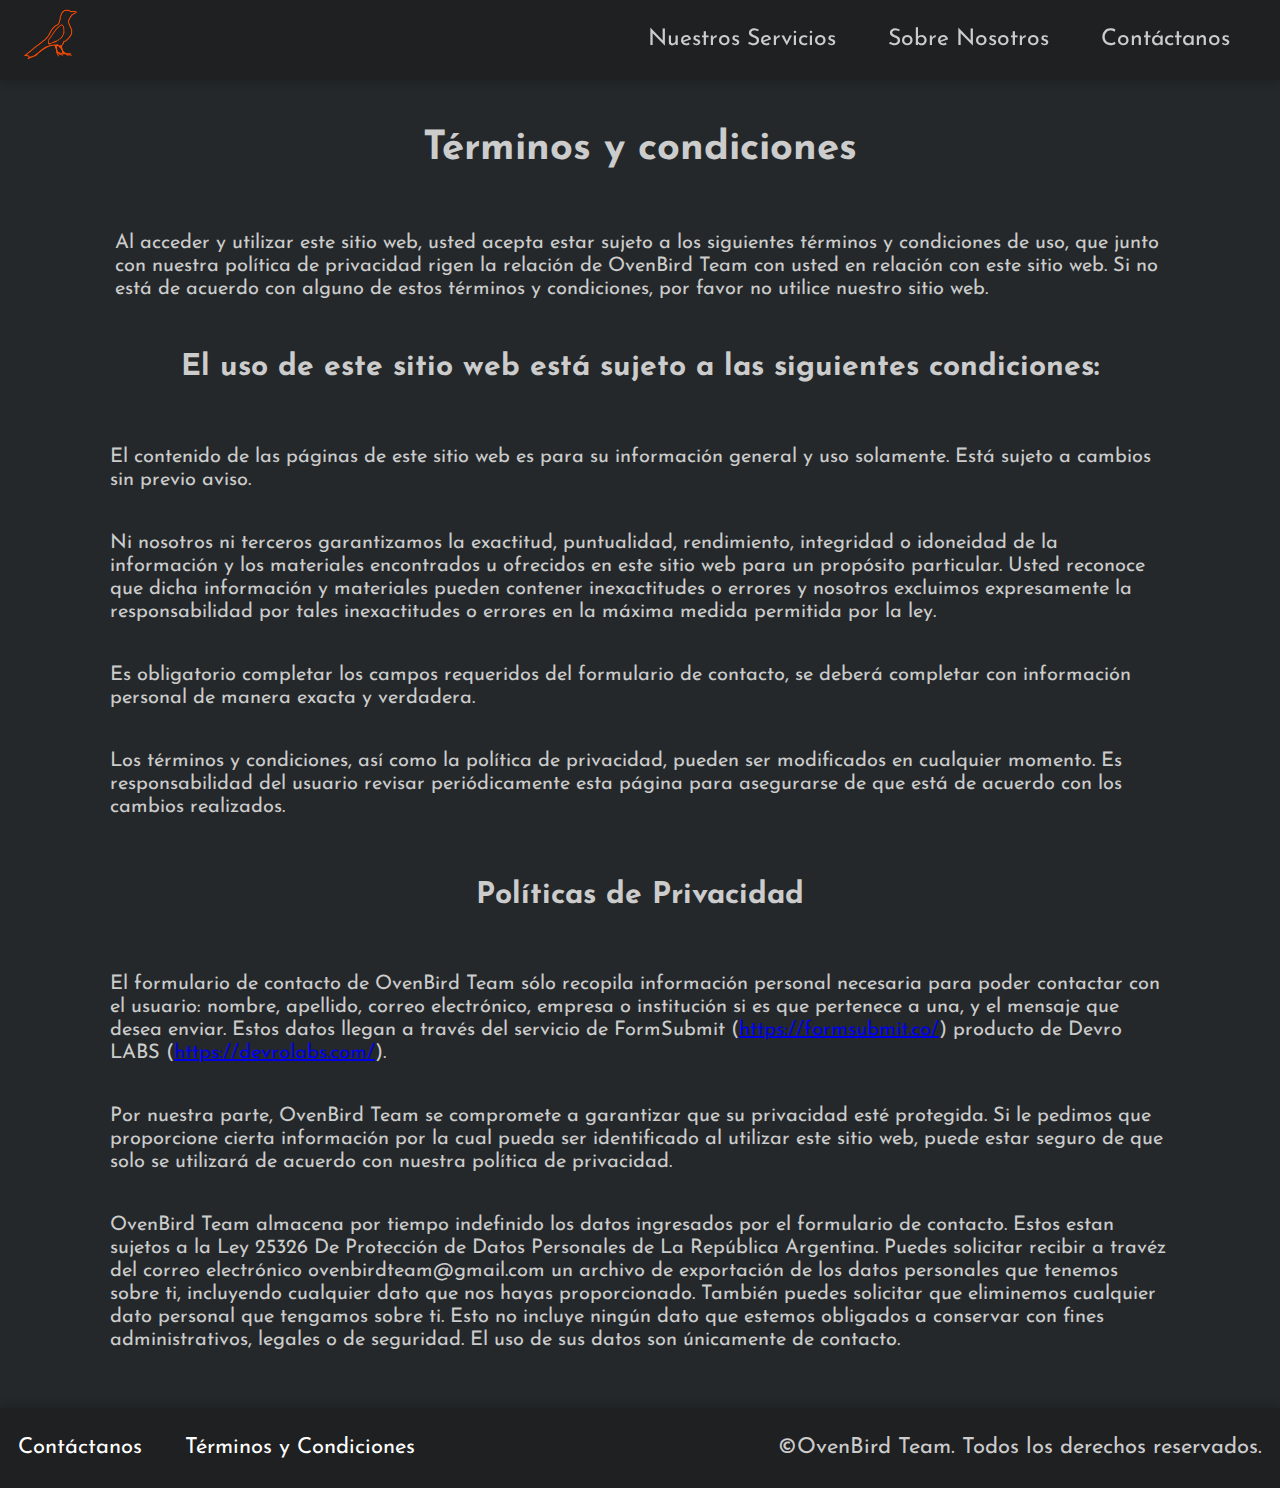
<file: es/termsandcond.html>
<!DOCTYPE html>
<html lang="es">
<head>
    <meta charset="UTF-8">
    <meta name="viewport" content="width=device-width, initial-scale=1.0">
    <link rel="stylesheet" href="../styles.css">
    <link rel="stylesheet" href="../styleterms.css">
    <link rel="stylesheet" href="../normalize.css">
    <link rel="preconnect" href="https://fonts.googleapis.com">
    <link rel="preconnect" href="https://fonts.gstatic.com" crossorigin>
    <link href="https://fonts.googleapis.com/css2?family=Josefin+Sans:ital,wght@0,100..700;1,100..700&display=swap" rel="stylesheet">
    <title>Términos y Condiciones</title>
    <link rel="icon" href="../img/logo.ico" type="image/x-icon">
</head>
<body>
    <!-- Barra de Navegación -->
    <nav class="navbar">
        <div class="nav-container-logo">
            <a href="../es.html">
                <img class="logo-img" src="../img/logo.webp" alt="logo">
            </a>
        </div>
        <ul class="nav-ul">
            <li class="nav-ul-li">
                <a href="../es.html #NuestrosServicios" class="nav-link">
                    Nuestros Servicios
                </a>
            </li>
            <li class="nav-ul-li">
                <a href="../es.html #SobreNosotros" class="nav-link">
                    Sobre Nosotros
                </a>
            </li>
            <li class="nav-ul-li">
                <a href="../es.html #Contactanos" class="nav-link">
                    Contáctanos
                </a>
            </li>
        </ul>
    </nav>
    <!-- Contenido Principal -->
    <main class="main-container">
        <h1 class="main-title">Términos y condiciones</h1>
        <p class="main-text">
            Al acceder y utilizar este sitio web, usted acepta estar sujeto a los siguientes términos y condiciones
            de uso, que junto con nuestra política de privacidad rigen la relación de OvenBird Team con usted en
            relación con este sitio web. Si no está de acuerdo con alguno de estos términos y condiciones, por
            favor no utilice nuestro sitio web.
        </p>
        <h2 class="main-subtitle">El uso de este sitio web está sujeto a las siguientes condiciones:</h2>
        <ul class="main-list">
            <li class="list-li">El contenido de las páginas de este sitio web es para su información general y uso solamente. Está
                sujeto a cambios sin previo aviso.</li>
            <li class="list-li">Ni nosotros ni terceros garantizamos la exactitud, puntualidad, rendimiento, integridad o
                idoneidad de la información y los materiales encontrados u ofrecidos en este sitio web para un
                propósito particular. Usted reconoce que dicha información y materiales pueden contener
                inexactitudes o errores y nosotros excluimos expresamente la responsabilidad por tales inexactitudes
                o errores en la máxima medida permitida por la ley.</li>
            <li class="list-li">Es obligatorio completar los campos requeridos del formulario de contacto, se deberá completar con
                información personal de manera exacta y verdadera.</li>
            <li class="list-li">
                Los términos y condiciones, así como la política de privacidad, pueden ser modificados en cualquier
                momento. Es responsabilidad del usuario revisar periódicamente esta página para asegurarse de que
                está de acuerdo con los cambios realizados.
            </li>
        </ul>
        <h2 class="main-subtitle">Políticas de Privacidad</h2>
        <ul class="main-list">
            <li class="list-li">
                El formulario de contacto de OvenBird Team sólo recopila información personal necesaria para poder 
                contactar con el usuario: nombre, apellido, correo electrónico, empresa o institución si es que 
                pertenece a una, y el mensaje que desea enviar. Estos datos llegan a través del servicio de FormSubmit 
                (<a href="https://formsubmit.co/">https://formsubmit.co/</a>) producto de Devro LABS 
                (<a href="https://devrolabs.com/">https://devrolabs.com/</a>).
            </li>
            <li class="list-li">
                Por nuestra parte, OvenBird Team se compromete a garantizar que su privacidad esté protegida. Si le pedimos que 
                proporcione cierta información por la cual pueda ser identificado al utilizar este sitio web, puede estar 
                seguro de que solo se utilizará de acuerdo con nuestra política de privacidad.
            </li>
            <li class="list-li">
                OvenBird Team almacena por tiempo indefinido los datos ingresados por el formulario de contacto. Estos estan
                sujetos a la Ley 25326 De Protección de Datos Personales de La República Argentina. Puedes solicitar recibir 
                a travéz del correo electrónico ovenbirdteam@gmail.com un archivo de exportación de los datos personales que 
                tenemos sobre ti, incluyendo cualquier dato que nos hayas proporcionado. También puedes solicitar que eliminemos 
                cualquier dato personal que tengamos sobre ti. Esto no incluye ningún dato que estemos obligados a conservar con 
                fines administrativos, legales o de seguridad. El uso de sus datos son únicamente de contacto.
            </li>
        </ul>
    </main>
    <footer class="footer-container">
        <div class="footer-container-links">
            <a class="footer-link" href="mailto:ovenbirdteam@gmail.com?subject=Asunto%20del%20Correo&body=Hola,%20este%20es%20el%20cuerpo%20del%20mensaje" class="footer-button-link">Contáctanos</a>
            <a class="footer-link" href="termsandcond.html">Términos y Condiciones</a>
        </div>
        <div class="footer-container-text">
            <p class="footer-text">©OvenBird Team. Todos los derechos reservados.</p>
        </div>
    </footer>
</body>
</html>
</file>
<file: styles.css>
body {
    background-color: #24282a;
    color: #cccccc;
    font-family: "Josefin Sans", serif;
}

.navbar {
    display: flex;
    position: fixed;
    top: 0px;
    justify-content: space-between;
    align-items: center;
    height: 80px;
    background-color: #1f2022;
    width: 100%;
    z-index: 1000;
    text-decoration: none;
    box-shadow: 0 5px 5px rgba(14, 13, 13, 0.1);
}

.nav-container-logo {
    height: 80px;
    margin-left: 12px;
}

.logo-img {
    height: 80px;
}

.nav-ul { 
    display: flex;
    justify-content: center;
    align-items: center;
    list-style: none;
    margin-right: 24px;
}

.nav-link{
    text-decoration: none;
    color: #cccccc;
    padding: 10px;
}

.nav-ul-li {
    display: flex;
    justify-content: center;
    align-items: center;
    font-size: 23px;
    height: 100%;
    padding: 0 1rem;
    cursor: pointer;
    transition: all 0.3s ease;
}

.nav-link:visited {
    color: #cccccc;
}

.langue-li {
    position: relative;
    display: inline-block;
    font-size: 23px;
    height: 100%;
    padding: 0 1rem;
    cursor: pointer;
}

.nav-ul-langue-li{
    position: relative;
    display: inline-block;
    font-size: 20px;
    padding: 8px 0px;
}

.nav-ul-langue{
    display: none;
    position: absolute;
}

.langue-li:hover .nav-ul-langue {
    display: block;
    background-color: #2b2d2e;
}

main {
    margin-top: 80px;
    padding: 1rem;
    display: flex;
    justify-content: center;
    align-items: center;
    flex-direction: column;
}

header {
    display: flex;
    justify-content: center;
    min-height: 550px;
}

.header-container-title {
    margin: 25vh 5vw;
    font-size: 28px;
}

.header-container-logo {
    width: 357px;
    height: 420px;
    margin: auto;
    display: flex;
    justify-content: center;
    align-items: center;
}

.section-services{
    display: flex;
    font-size: 25px;
    align-items: center;
    justify-content: center;
    flex-direction: column;
}


.section-container-services {
    display: flex;
    justify-content: center;
}

.section-container-services-ul{
    display: flex;
    justify-content: center;
    align-items: center;
    flex-direction: column;
    margin: 70px;
    padding: 20px;
    border: 4px solid #f05116;
    min-height: 300px;
    max-width: 500px;
    border-radius: 10px;
}

.services-h3 {
    margin: 0 0 24px 0;
    font-size: 22px;
}

.services-ul {
    list-style: none;
    margin-right: 24px;
}

.services-ul-li {
    margin: 20px 0;
    font-size: 24px;
}

.section-aboutUs {
    display: flex;
    align-items: center;
    justify-content: center;
    flex-direction: column;
    min-height: 500px;
    font-size: 24px;
}

.section-aboutUs-div{
    border: 4px solid #f05116;
    border-radius: 10px;
    margin: 24px;
}

.section-aboutUs-p {
    padding: 10px 20px;
    margin: 15px;
    max-width: 900px;
    font-size: 27px;
}

#Contactanos {
    margin: 30px;
}

.section-contactUs {
    display: flex;
    align-items: center;
    justify-content: center;
    flex-direction: column;
    min-height: 500px;
}

.input-b {
    display: none;
}

.form-container-input {
    display: flex;
    flex-direction: column;
    text-align: left; 
}

.form-label{
    font-size: 15px;
    font-weight: 200;
    margin-bottom: 1px;
}

.form-input{
    padding: 10px 15px;
    border-radius: 15px;
    margin-bottom: 15px;
    background-color: #EDFFF0;
    border: 2px #F0FAF1;
    color: #283629; 
    outline: none;
}

.form-textarea{
    padding: 10px 15px;
    border-radius: 15px;
    margin-bottom: 15px;
    background-color: #EDFFF0;
    border: 2px #F0FAF1;
    color: #283629; 
    outline: none;
}

 input::placeholder, textarea::placeholder {
    color: #b5cab6;
 }

.form-button {
    font-size: 16px;
    color: white;
    width: 250px;
    height: 20px;
    border: 0;
    border-radius: 25px;
    background-color: #f05116;
    box-shadow: 0 0 20px rgba(255, 165, 0, 0.5);
    cursor: pointer;
}

.form-button:hover{
    background-color: rgba(255, 140, 0, 1);

}

.warnings {
    width: 200px;
    text-align: center;
    margin: auto;
    color: #f05116;
    padding-top: 20px;
}

.footer-container {
    font-size: 22px;
    display: flex;
    flex-direction: row;
    flex-wrap: wrap;
    justify-content: space-between;
    align-items: center;
    height: 80px;
    background-color: #1f2022;
    width: 100%;
    z-index: 1000;
    box-shadow: 0 -5px 5px rgba(14, 13, 13, 0.1);
}

.footer-text {
    padding: 0px 18px;
}

.footer-link {
    text-decoration: none;
    color: white;
    padding: 0px 18px;
}

.section-form {
    display: flex;
    align-items: center;
    justify-content: center;
    padding: 50px 55px;
    min-height: 500px;
    text-align: center;
    border: 4px solid #f05116;
    border-radius: 15px;
}

/* MEDIA QUERIES */
@media (max-width: 768px) {
    .navbar {
        flex-direction: column;
        height: auto;
        padding: 0.5rem;
    }

    .nav-ul {
        flex-direction: column;
        margin: 0;
    }

    .nav-ul-li {
        padding: 0.5rem;
        font-size: 16px;
    }

    header {
        flex-direction: column;
    }

    .header-container-title {
        margin: 110px 38px 20px 38px;
        font-size: 17px;
    }

    .logo-transparent {
        height: 100%;
        margin: auto;
    }

    .section-container-services {
        flex-direction: column;
    }

    .section-container-services-ul {
        margin: 20px;
        padding: 15px;
    }

    .services-ul-li{
        font-size: 17px;
    }

    .section-aboutUs-p{
        font-size: 17px;
    }

    .form-container-input {
        width: 200px;
    }

    .section-form {
        max-width: 400px;
        width: 95%;
        padding: 30px 20px;
    }

    .form-button {
        width: 100%;
    }

    .footer-container {
        display: flex;
        justify-content: center;
    }
}

@media (max-width: 480px) {
    .nav-ul-li {
        font-size: 14px;
    }

    .section-aboutUs-p {
        padding: 15px;
    }

    .form-button {
        font-size: 14px;
    }

    .section-form {
        padding: 20px 15px;
        width: 90%;
        max-width: 300px;
    }
}
</file>
<file: styleterms.css>
.main-container {
    display: flex;
    justify-content: center;
    align-items: center;
    flex-direction: column;
}

.main-title {
    font-size: 40px;
    margin: 30px;
}

.main-text {
    font-size: 20px;
    max-width: 1050px;
    margin: 30px;
}

.main-subtitle {
    font-size: 30px;
    margin: 20px;
}

.main-list {
    display: flex;
    flex-wrap: wrap;
    justify-content: left;
    align-items: center;
    max-width: 1100px;
    margin: 20px;
}

.list-li {
    list-style-type: none;
    margin: 10px;
    padding: 10px;
    font-size: 20px;
}

/* MEDIA QUERIES */
@media (max-width: 768px) {
    .main-container {
        margin-top: 200px;
    }

}
</file>
